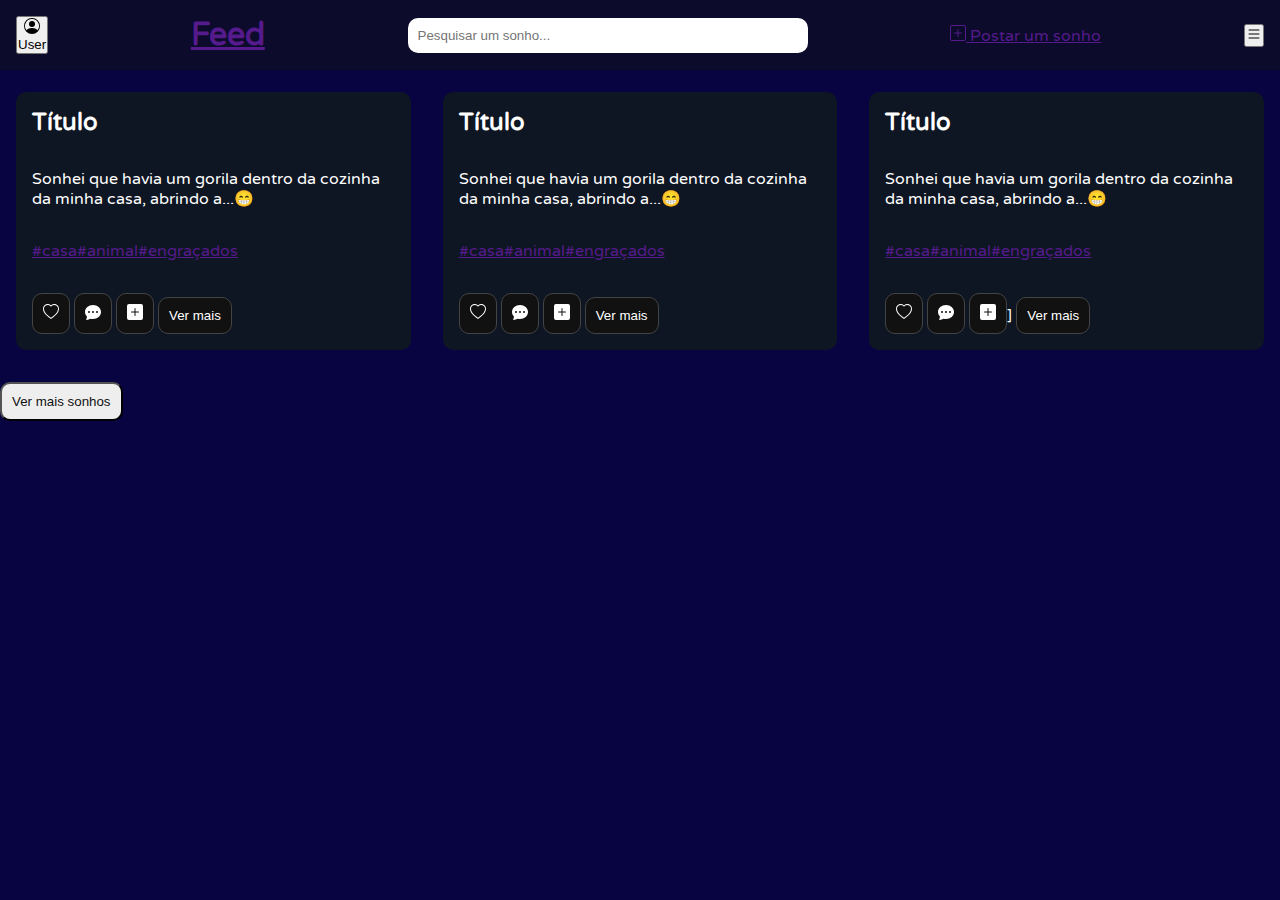
<file: html/feed.html>
<!DOCTYPE html>
<html lang="pt-BR">
  <head>
    <meta charset="UTF-8" />
    <meta name="viewport" content="width=device-width, initial-scale=1.0" />
    <link rel="stylesheet" href="../css/feed.css" />
    <link
      rel="stylesheet"
      href="https://cdn.jsdelivr.net/npm/bootstrap-icons@1.13.1/font/bootstrap-icons.min.css"
    />
    <link
      href="https://cdn.boxicons.com/fonts/basic/boxicons.min.css"
      rel="stylesheet"
    />
    <title>Sonholândia | Feed</title>
  </head>
  <body>
    <header>
      <nav>
        <button>
          <div class="user">
            <svg
              xmlns="http://www.w3.org/2000/svg"
              width="16"
              height="16"
              fill="currentColor"
              class="bi bi-person-circle"
              viewBox="0 0 16 16"
            >
              <path d="M11 6a3 3 0 1 1-6 0 3 3 0 0 1 6 0" />
              <path
                fill-rule="evenodd"
                d="M0 8a8 8 0 1 1 16 0A8 8 0 0 1 0 8m8-7a7 7 0 0 0-5.468 11.37C3.242 11.226 4.805 10 8 10s4.757 1.225 5.468 2.37A7 7 0 0 0 8 1"
              />
            </svg>
            <p>User</p>
          </div>
        </button>
      </nav>
      <nav>
        <a href="">
          <h1 id="">Feed</h1>
        </a>
      </nav>
      <nav>
        <input type="search" placeholder="Pesquisar um sonho..." />
      </nav>
      <nav>
        <a href=""
          ><svg
            xmlns="http://www.w3.org/2000/svg"
            width="16"
            height="16"
            fill="currentColor"
            class="bi bi-plus-square"
            viewBox="0 0 16 16"
          >
            <path
              d="M14 1a1 1 0 0 1 1 1v12a1 1 0 0 1-1 1H2a1 1 0 0 1-1-1V2a1 1 0 0 1 1-1zM2 0a2 2 0 0 0-2 2v12a2 2 0 0 0 2 2h12a2 2 0 0 0 2-2V2a2 2 0 0 0-2-2z"
            />
            <path
              d="M8 4a.5.5 0 0 1 .5.5v3h3a.5.5 0 0 1 0 1h-3v3a.5.5 0 0 1-1 0v-3h-3a.5.5 0 0 1 0-1h3v-3A.5.5 0 0 1 8 4"
            />
          </svg>
          Postar um sonho</a
        >
      </nav>
      <nav>
        <button>
          <svg
            xmlns="http://www.w3.org/2000/svg"
            width="16"
            height="16"
            fill="currentColor"
            class="bi bi-list"
            viewBox="0 0 16 16"
          >
            <path
              fill-rule="evenodd"
              d="M2.5 12a.5.5 0 0 1 .5-.5h10a.5.5 0 0 1 0 1H3a.5.5 0 0 1-.5-.5m0-4a.5.5 0 0 1 .5-.5h10a.5.5 0 0 1 0 1H3a.5.5 0 0 1-.5-.5m0-4a.5.5 0 0 1 .5-.5h10a.5.5 0 0 1 0 1H3a.5.5 0 0 1-.5-.5"
            />
          </svg>
        </button>
      </nav>
    </header>
    <br><br><br>

    <!-- Toda a área dedicada aos sonhos das pessoas -->
    <main>
      <div class="sonho">
        <h2>Título</h2>
        <p>
          Sonhei que havia um gorila dentro da cozinha da minha casa, abrindo
          a...😁
        </p>
        <div class="hashtags">
          <a href="">#casa</a><a href="">#animal</a><a href="">#engraçados</a>
        </div>
        <div class="buttonsDreams">
          <button>
            <svg
              xmlns="http://www.w3.org/2000/svg"
              width="16"
              height="16"
              fill="currentColor"
              class="bi bi-heart"
              viewBox="0 0 16 16"
            >
              <path
                d="m8 2.748-.717-.737C5.6.281 2.514.878 1.4 3.053c-.523 1.023-.641 2.5.314 4.385.92 1.815 2.834 3.989 6.286 6.357 3.452-2.368 5.365-4.542 6.286-6.357.955-1.886.838-3.362.314-4.385C13.486.878 10.4.28 8.717 2.01zM8 15C-7.333 4.868 3.279-3.04 7.824 1.143q.09.083.176.171a3 3 0 0 1 .176-.17C12.72-3.042 23.333 4.867 8 15"
              />
            </svg>
          </button>
          <button>
            <svg
              xmlns="http://www.w3.org/2000/svg"
              width="16"
              height="16"
              fill="currentColor"
              class="bi bi-chat-dots-fill"
              viewBox="0 0 16 16"
            >
              <path
                d="M16 8c0 3.866-3.582 7-8 7a9 9 0 0 1-2.347-.306c-.584.296-1.925.864-4.181 1.234-.2.032-.352-.176-.273-.362.354-.836.674-1.95.77-2.966C.744 11.37 0 9.76 0 8c0-3.866 3.582-7 8-7s8 3.134 8 7M5 8a1 1 0 1 0-2 0 1 1 0 0 0 2 0m4 0a1 1 0 1 0-2 0 1 1 0 0 0 2 0m3 1a1 1 0 1 0 0-2 1 1 0 0 0 0 2"
              />
            </svg>
          </button>
          <button>
            <svg
              xmlns="http://www.w3.org/2000/svg"
              width="16"
              height="16"
              fill="currentColor"
              class="bi bi-plus-square-fill"
              viewBox="0 0 16 16"
            >
              <path
                d="M2 0a2 2 0 0 0-2 2v12a2 2 0 0 0 2 2h12a2 2 0 0 0 2-2V2a2 2 0 0 0-2-2zm6.5 4.5v3h3a.5.5 0 0 1 0 1h-3v3a.5.5 0 0 1-1 0v-3h-3a.5.5 0 0 1 0-1h3v-3a.5.5 0 0 1 1 0"
              />
            </svg>
          </button>
          <button>Ver mais <i class="bxr bxs-arrow-big-right-line"></i></button>
        </div>
      </div>

      <div class="sonho">
        <h2>Título</h2>
        <p>
          Sonhei que havia um gorila dentro da cozinha da minha casa, abrindo
          a...😁
        </p>
        <div class="hashtags">
          <a href="">#casa</a><a href="">#animal</a><a href="">#engraçados</a>
        </div>
        <div class="buttonsDreams">
          <button>
            <svg
              xmlns="http://www.w3.org/2000/svg"
              width="16"
              height="16"
              fill="currentColor"
              class="bi bi-heart"
              viewBox="0 0 16 16"
            >
              <path
                d="m8 2.748-.717-.737C5.6.281 2.514.878 1.4 3.053c-.523 1.023-.641 2.5.314 4.385.92 1.815 2.834 3.989 6.286 6.357 3.452-2.368 5.365-4.542 6.286-6.357.955-1.886.838-3.362.314-4.385C13.486.878 10.4.28 8.717 2.01zM8 15C-7.333 4.868 3.279-3.04 7.824 1.143q.09.083.176.171a3 3 0 0 1 .176-.17C12.72-3.042 23.333 4.867 8 15"
              />
            </svg>
          </button>
          <button>
            <svg
              xmlns="http://www.w3.org/2000/svg"
              width="16"
              height="16"
              fill="currentColor"
              class="bi bi-chat-dots-fill"
              viewBox="0 0 16 16"
            >
              <path
                d="M16 8c0 3.866-3.582 7-8 7a9 9 0 0 1-2.347-.306c-.584.296-1.925.864-4.181 1.234-.2.032-.352-.176-.273-.362.354-.836.674-1.95.77-2.966C.744 11.37 0 9.76 0 8c0-3.866 3.582-7 8-7s8 3.134 8 7M5 8a1 1 0 1 0-2 0 1 1 0 0 0 2 0m4 0a1 1 0 1 0-2 0 1 1 0 0 0 2 0m3 1a1 1 0 1 0 0-2 1 1 0 0 0 0 2"
              />
            </svg>
          </button>
          <button>
            <svg
              xmlns="http://www.w3.org/2000/svg"
              width="16"
              height="16"
              fill="currentColor"
              class="bi bi-plus-square-fill"
              viewBox="0 0 16 16"
            >
              <path
                d="M2 0a2 2 0 0 0-2 2v12a2 2 0 0 0 2 2h12a2 2 0 0 0 2-2V2a2 2 0 0 0-2-2zm6.5 4.5v3h3a.5.5 0 0 1 0 1h-3v3a.5.5 0 0 1-1 0v-3h-3a.5.5 0 0 1 0-1h3v-3a.5.5 0 0 1 1 0"
              />
            </svg>
          </button>
          <button>Ver mais <i class="bxr bxs-arrow-big-right-line"></i></button>
        </div>
      </div>

      <div class="sonho">
        <h2>Título</h2>
        <p>
          Sonhei que havia um gorila dentro da cozinha da minha casa, abrindo
          a...😁
        </p>
        <div class="hashtags">
          <a href="">#casa</a><a href="">#animal</a><a href="">#engraçados</a>
        </div>
        <div class="buttonsDreams">
          <button>
            <svg
              xmlns="http://www.w3.org/2000/svg"
              width="16"
              height="16"
              fill="currentColor"
              class="bi bi-heart"
              viewBox="0 0 16 16"
            >
              <path
                d="m8 2.748-.717-.737C5.6.281 2.514.878 1.4 3.053c-.523 1.023-.641 2.5.314 4.385.92 1.815 2.834 3.989 6.286 6.357 3.452-2.368 5.365-4.542 6.286-6.357.955-1.886.838-3.362.314-4.385C13.486.878 10.4.28 8.717 2.01zM8 15C-7.333 4.868 3.279-3.04 7.824 1.143q.09.083.176.171a3 3 0 0 1 .176-.17C12.72-3.042 23.333 4.867 8 15"
              />
            </svg>
          </button>
          <button>
            <svg
              xmlns="http://www.w3.org/2000/svg"
              width="16"
              height="16"
              fill="currentColor"
              class="bi bi-chat-dots-fill"
              viewBox="0 0 16 16"
            >
              <path
                d="M16 8c0 3.866-3.582 7-8 7a9 9 0 0 1-2.347-.306c-.584.296-1.925.864-4.181 1.234-.2.032-.352-.176-.273-.362.354-.836.674-1.95.77-2.966C.744 11.37 0 9.76 0 8c0-3.866 3.582-7 8-7s8 3.134 8 7M5 8a1 1 0 1 0-2 0 1 1 0 0 0 2 0m4 0a1 1 0 1 0-2 0 1 1 0 0 0 2 0m3 1a1 1 0 1 0 0-2 1 1 0 0 0 0 2"
              />
            </svg>
          </button>
          <button>
            <svg
              xmlns="http://www.w3.org/2000/svg"
              width="16"
              height="16"
              fill="currentColor"
              class="bi bi-plus-square-fill"
              viewBox="0 0 16 16"
            >
              <path
                d="M2 0a2 2 0 0 0-2 2v12a2 2 0 0 0 2 2h12a2 2 0 0 0 2-2V2a2 2 0 0 0-2-2zm6.5 4.5v3h3a.5.5 0 0 1 0 1h-3v3a.5.5 0 0 1-1 0v-3h-3a.5.5 0 0 1 0-1h3v-3a.5.5 0 0 1 1 0"
              />
            </svg>
          </button>]
          <button>Ver mais <i class="bxr bxs-arrow-big-right-line"></i></button>
        </div>
      </div>
    </main>
    <button class="moreDream">Ver mais sonhos <i class="bxr bxs-arrow-big-right-line"></i></button>
  </body>
</html>
</file>
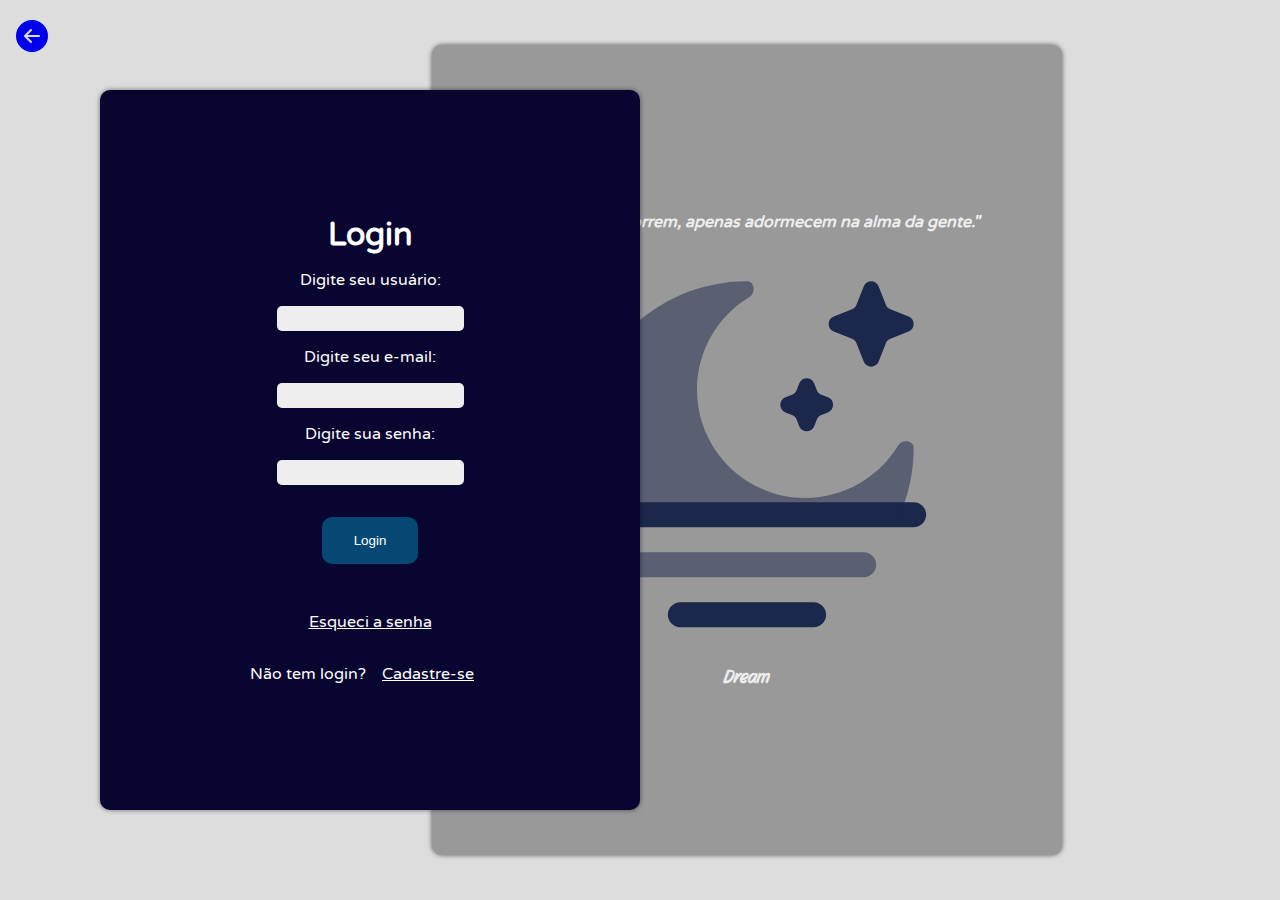
<file: html/login.html>
<!DOCTYPE html>
<html lang="pt-BR">
<head>
    <meta charset="UTF-8">
    <meta name="viewport" content="width=device-width, initial-scale=1.0">
    <link rel="stylesheet" href="../css/login.css">
    <title>Sonholândia | Login</title>
</head>
<body><br>
    <a href="../html/index.html"><svg xmlns="http://www.w3.org/2000/svg" width="32" height="32" fill="currentColor" class="bi bi-arrow-left-circle-fill" viewBox="0 0 16 16">
  <path d="M8 0a8 8 0 1 0 0 16A8 8 0 0 0 8 0m3.5 7.5a.5.5 0 0 1 0 1H5.707l2.147 2.146a.5.5 0 0 1-.708.708l-3-3a.5.5 0 0 1 0-.708l3-3a.5.5 0 1 1 .708.708L5.707 7.5z"/>
</svg></a>

<!-- ADICIONAR A OPÇÃO DE FAZER LOGIN COM O GOOGLE E OUTRAS PLATAFORMAS -->

<main>
    <div class="loginPG">
        <div class="login">
            <h1>Login</h1>
            <label for="">Digite seu usuário: </label>
                <input type="text">
            <label for="">Digite seu e-mail: </label>
                <input type="text">
            <label for="">Digite sua senha: </label>
                <input type="text">
                <a href="../html/feed.html"><button type="submit">Login</button></a>
                <a href="">Esqueci a senha</a>
                <span>Não tem login?<a href="../html/register.html">Cadastre-se</a></span>
            </div>
            <div class="motivation">
                <p><em>"Sonhos não morrem, apenas adormecem na alma da gente."</em></p>
                <img src="../assets/moon-fog-svgrepo-com.svg" alt="">
                <h3>Dream</h3>
            </div>
        </div>
    </main>
    
</body>
</html>
</file>
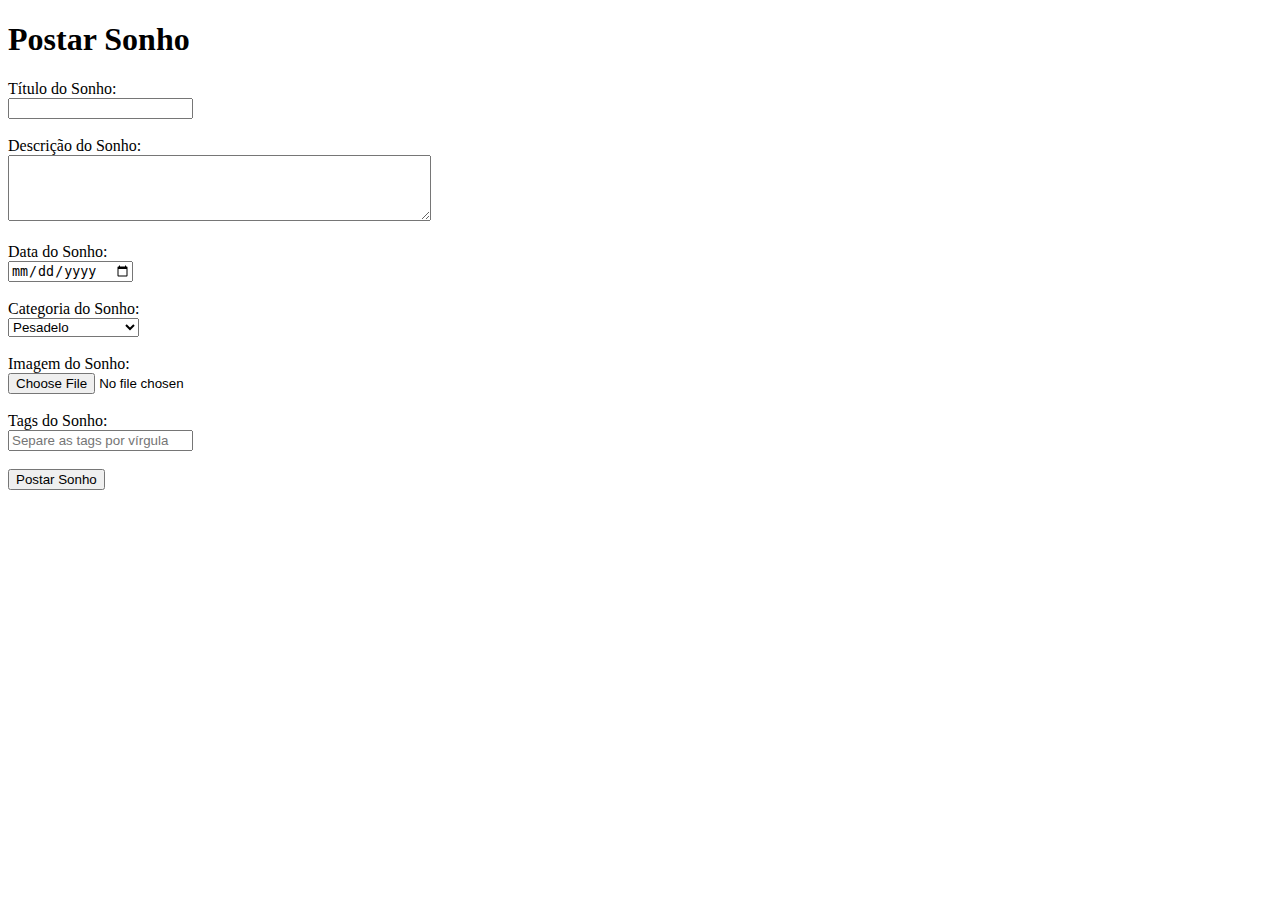
<file: html/postarSonho.html>
<!DOCTYPE html>
<html lang="pt-BR">
<head>
    <meta charset="UTF-8">
    <meta name="viewport" content="width=device-width, initial-scale=1.0">
    <title>Postar Sonho</title>
</head>
<body>

    <!-- Divida a tela de Postagem de Sonho em quatro telas, onde serão quatro etapas, sendo a ultima de revisao do processo inteiro, e as outras três de preenchimento dos dados, para deixar tudo mais dinâmico e melhor -->

    <h1>Postar Sonho</h1>
    <form action="/postarSonho" method="POST">
        <label for="titulo">Título do Sonho:</label><br>
        <input type="text" id="titulo" name="titulo" required><br><br>

        <label for="descricao">Descrição do Sonho:</label><br>
        <textarea id="descricao" name="descricao" rows="4" cols="50" required></textarea><br><br>

        <label for="data">Data do Sonho:</label><br>
        <input type="date" id="data" name="data" required><br><br>

        <label for="categoria">Categoria do Sonho:</label><br>
        <select id="categoria" name="categoria" required>
            <option value="pesadelo">Pesadelo</option>
            <option value="sonho_lucido">Sonho Lúcido</option>
            <option value="sonho_recorrente">Sonho Recorrente</option>
            <option value="outro">Outro</option>
        </select><br><br>

        <label for="imagem">Imagem do Sonho:</label><br>
        <input type="file" id="imagem" name="imagem" accept="image/*"><br><br>

        <label for="tags">Tags do Sonho:</label><br>
        <input type="text" id="tags" name="tags" placeholder="Separe as tags por vírgula"><br><br>

        <input type="submit" value="Postar Sonho">
    </form>
</body>
</html>
</file>
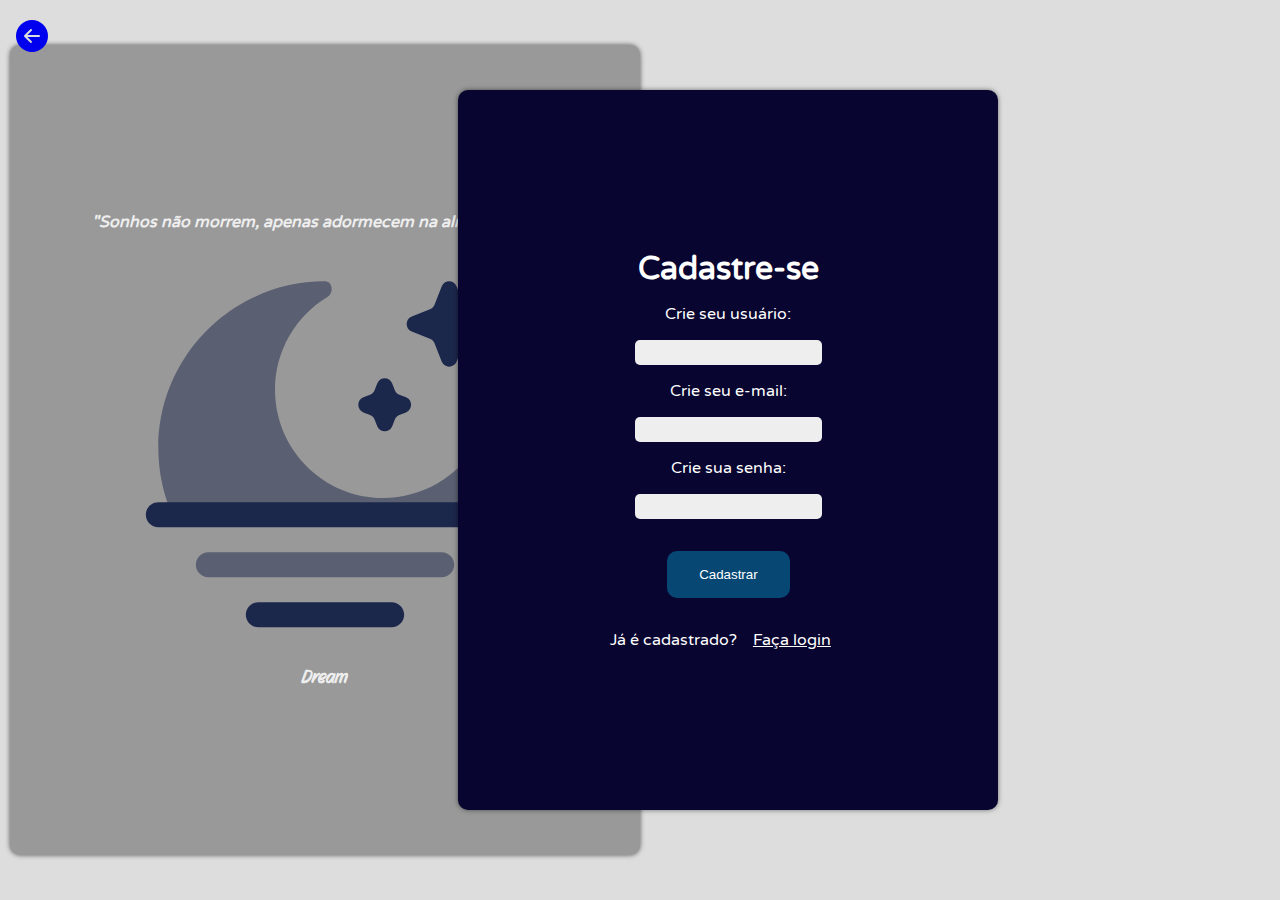
<file: html/register.html>
<!DOCTYPE html>
<html lang="pt-BR">
<head>
    <meta charset="UTF-8">
    <meta name="viewport" content="width=device-width, initial-scale=1.0">
    <link rel="stylesheet" href="../css/register.css">
    <title>Sonholândia | Cadastro</title>
</head>
<body>
    <br>
    <a href="../html/index.html"><svg xmlns="http://www.w3.org/2000/svg" width="32" height="32" fill="currentColor" class="bi bi-arrow-left-circle-fill" viewBox="0 0 16 16">
  <path d="M8 0a8 8 0 1 0 0 16A8 8 0 0 0 8 0m3.5 7.5a.5.5 0 0 1 0 1H5.707l2.147 2.146a.5.5 0 0 1-.708.708l-3-3a.5.5 0 0 1 0-.708l3-3a.5.5 0 1 1 .708.708L5.707 7.5z"/>
</svg></a>

<!-- ADICIONAR A OPÇÃO DE FAZER LOGIN COM O GOOGLE E OUTRAS PLATAFORMAS -->

<main>
    <div class="cadastroPG">
        <div class="cadastro">
            <h1>Cadastre-se</h1>
            <label for="">Crie seu usuário: </label>
                <input type="text">
            <label for="">Crie seu e-mail: </label>
                <input type="text">
            <label for="">Crie sua senha: </label>
                <input type="text">
                <a href="../html/login.html"><button type="submit">Cadastrar</button></a>
                <span>Já é cadastrado?<a href="../html/login.html">Faça login</a></span>
            </div>
            <div class="motivation">
                <p><em>"Sonhos não morrem, apenas adormecem na alma da gente."</em></p>
                <img src="../assets/moon-fog-svgrepo-com.svg" alt="">
                <h3>Dream</h3>
            </div>
        </div>
    </main>
</body>
</html>
</file>
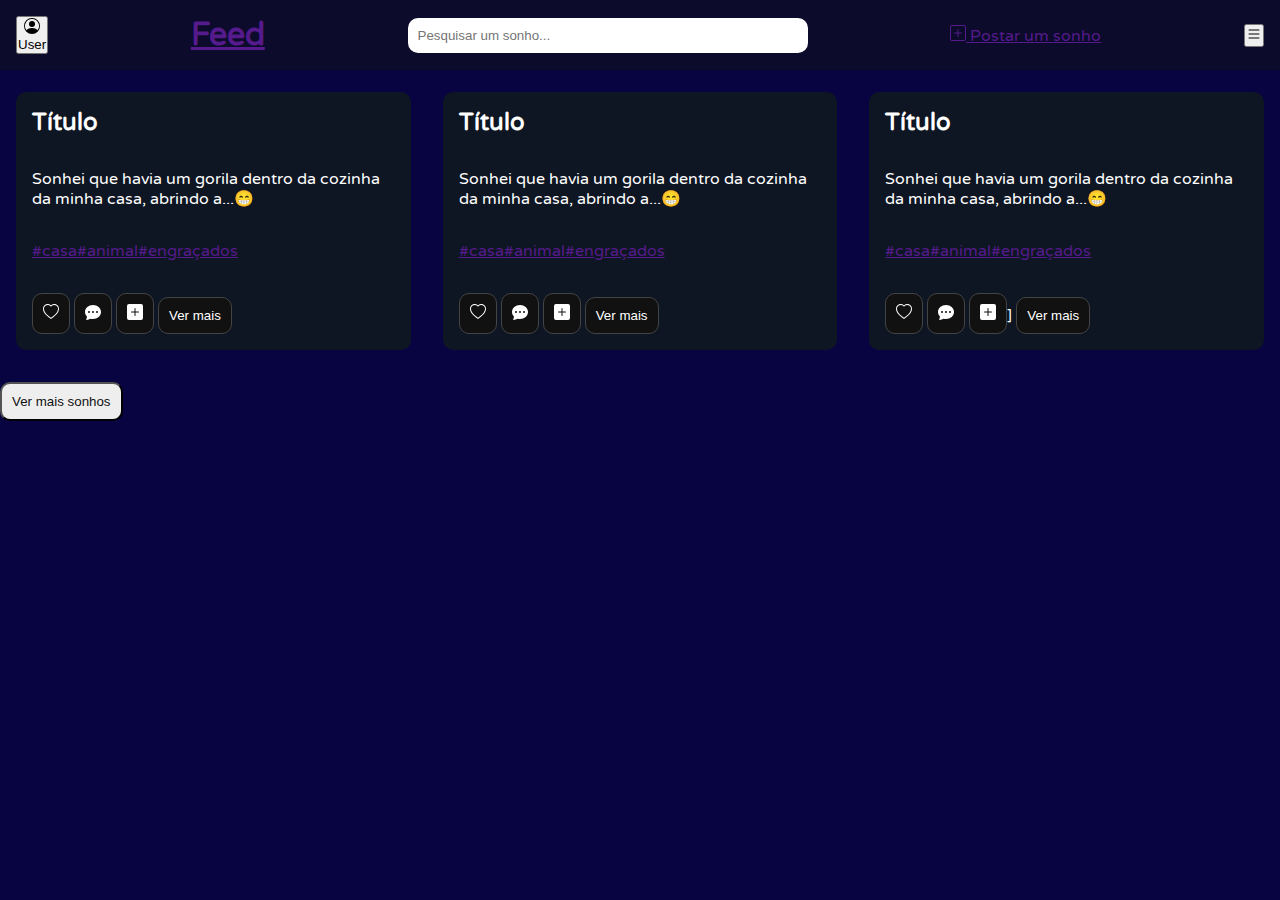
<file: HypnoHub/html/feed.html>
<!DOCTYPE html>
<html lang="pt-BR">
  <head>
    <meta charset="UTF-8" />
    <meta name="viewport" content="width=device-width, initial-scale=1.0" />
    <link rel="stylesheet" href="../css/feed.css" />
    <link
      rel="stylesheet"
      href="https://cdn.jsdelivr.net/npm/bootstrap-icons@1.13.1/font/bootstrap-icons.min.css"
    />
    <link
      href="https://cdn.boxicons.com/fonts/basic/boxicons.min.css"
      rel="stylesheet"
    />
    <title>Sonholândia | Feed</title>
  </head>
  <body>
    <header>
      <nav>
        <button>
          <div class="user">
            <svg
              xmlns="http://www.w3.org/2000/svg"
              width="16"
              height="16"
              fill="currentColor"
              class="bi bi-person-circle"
              viewBox="0 0 16 16"
            >
              <path d="M11 6a3 3 0 1 1-6 0 3 3 0 0 1 6 0" />
              <path
                fill-rule="evenodd"
                d="M0 8a8 8 0 1 1 16 0A8 8 0 0 1 0 8m8-7a7 7 0 0 0-5.468 11.37C3.242 11.226 4.805 10 8 10s4.757 1.225 5.468 2.37A7 7 0 0 0 8 1"
              />
            </svg>
            <p>User</p>
          </div>
        </button>
      </nav>
      <nav>
        <a href="">
          <h1 id="">Feed</h1>
        </a>
      </nav>
      <nav>
        <input type="search" placeholder="Pesquisar um sonho..." />
      </nav>
      <nav>
        <a href=""
          ><svg
            xmlns="http://www.w3.org/2000/svg"
            width="16"
            height="16"
            fill="currentColor"
            class="bi bi-plus-square"
            viewBox="0 0 16 16"
          >
            <path
              d="M14 1a1 1 0 0 1 1 1v12a1 1 0 0 1-1 1H2a1 1 0 0 1-1-1V2a1 1 0 0 1 1-1zM2 0a2 2 0 0 0-2 2v12a2 2 0 0 0 2 2h12a2 2 0 0 0 2-2V2a2 2 0 0 0-2-2z"
            />
            <path
              d="M8 4a.5.5 0 0 1 .5.5v3h3a.5.5 0 0 1 0 1h-3v3a.5.5 0 0 1-1 0v-3h-3a.5.5 0 0 1 0-1h3v-3A.5.5 0 0 1 8 4"
            />
          </svg>
          Postar um sonho</a
        >
      </nav>
      <nav>
        <button>
          <svg
            xmlns="http://www.w3.org/2000/svg"
            width="16"
            height="16"
            fill="currentColor"
            class="bi bi-list"
            viewBox="0 0 16 16"
          >
            <path
              fill-rule="evenodd"
              d="M2.5 12a.5.5 0 0 1 .5-.5h10a.5.5 0 0 1 0 1H3a.5.5 0 0 1-.5-.5m0-4a.5.5 0 0 1 .5-.5h10a.5.5 0 0 1 0 1H3a.5.5 0 0 1-.5-.5m0-4a.5.5 0 0 1 .5-.5h10a.5.5 0 0 1 0 1H3a.5.5 0 0 1-.5-.5"
            />
          </svg>
        </button>
      </nav>
    </header>
    <br><br><br>

    <!-- Toda a área dedicada aos sonhos das pessoas -->
    <main>
      <div class="sonho">
        <h2>Título</h2>
        <p>
          Sonhei que havia um gorila dentro da cozinha da minha casa, abrindo
          a...😁
        </p>
        <div class="hashtags">
          <a href="">#casa</a><a href="">#animal</a><a href="">#engraçados</a>
        </div>
        <div class="buttonsDreams">
          <button>
            <svg
              xmlns="http://www.w3.org/2000/svg"
              width="16"
              height="16"
              fill="currentColor"
              class="bi bi-heart"
              viewBox="0 0 16 16"
            >
              <path
                d="m8 2.748-.717-.737C5.6.281 2.514.878 1.4 3.053c-.523 1.023-.641 2.5.314 4.385.92 1.815 2.834 3.989 6.286 6.357 3.452-2.368 5.365-4.542 6.286-6.357.955-1.886.838-3.362.314-4.385C13.486.878 10.4.28 8.717 2.01zM8 15C-7.333 4.868 3.279-3.04 7.824 1.143q.09.083.176.171a3 3 0 0 1 .176-.17C12.72-3.042 23.333 4.867 8 15"
              />
            </svg>
          </button>
          <button>
            <svg
              xmlns="http://www.w3.org/2000/svg"
              width="16"
              height="16"
              fill="currentColor"
              class="bi bi-chat-dots-fill"
              viewBox="0 0 16 16"
            >
              <path
                d="M16 8c0 3.866-3.582 7-8 7a9 9 0 0 1-2.347-.306c-.584.296-1.925.864-4.181 1.234-.2.032-.352-.176-.273-.362.354-.836.674-1.95.77-2.966C.744 11.37 0 9.76 0 8c0-3.866 3.582-7 8-7s8 3.134 8 7M5 8a1 1 0 1 0-2 0 1 1 0 0 0 2 0m4 0a1 1 0 1 0-2 0 1 1 0 0 0 2 0m3 1a1 1 0 1 0 0-2 1 1 0 0 0 0 2"
              />
            </svg>
          </button>
          <button>
            <svg
              xmlns="http://www.w3.org/2000/svg"
              width="16"
              height="16"
              fill="currentColor"
              class="bi bi-plus-square-fill"
              viewBox="0 0 16 16"
            >
              <path
                d="M2 0a2 2 0 0 0-2 2v12a2 2 0 0 0 2 2h12a2 2 0 0 0 2-2V2a2 2 0 0 0-2-2zm6.5 4.5v3h3a.5.5 0 0 1 0 1h-3v3a.5.5 0 0 1-1 0v-3h-3a.5.5 0 0 1 0-1h3v-3a.5.5 0 0 1 1 0"
              />
            </svg>
          </button>
          <button>Ver mais <i class="bxr bxs-arrow-big-right-line"></i></button>
        </div>
      </div>

      <div class="sonho">
        <h2>Título</h2>
        <p>
          Sonhei que havia um gorila dentro da cozinha da minha casa, abrindo
          a...😁
        </p>
        <div class="hashtags">
          <a href="">#casa</a><a href="">#animal</a><a href="">#engraçados</a>
        </div>
        <div class="buttonsDreams">
          <button>
            <svg
              xmlns="http://www.w3.org/2000/svg"
              width="16"
              height="16"
              fill="currentColor"
              class="bi bi-heart"
              viewBox="0 0 16 16"
            >
              <path
                d="m8 2.748-.717-.737C5.6.281 2.514.878 1.4 3.053c-.523 1.023-.641 2.5.314 4.385.92 1.815 2.834 3.989 6.286 6.357 3.452-2.368 5.365-4.542 6.286-6.357.955-1.886.838-3.362.314-4.385C13.486.878 10.4.28 8.717 2.01zM8 15C-7.333 4.868 3.279-3.04 7.824 1.143q.09.083.176.171a3 3 0 0 1 .176-.17C12.72-3.042 23.333 4.867 8 15"
              />
            </svg>
          </button>
          <button>
            <svg
              xmlns="http://www.w3.org/2000/svg"
              width="16"
              height="16"
              fill="currentColor"
              class="bi bi-chat-dots-fill"
              viewBox="0 0 16 16"
            >
              <path
                d="M16 8c0 3.866-3.582 7-8 7a9 9 0 0 1-2.347-.306c-.584.296-1.925.864-4.181 1.234-.2.032-.352-.176-.273-.362.354-.836.674-1.95.77-2.966C.744 11.37 0 9.76 0 8c0-3.866 3.582-7 8-7s8 3.134 8 7M5 8a1 1 0 1 0-2 0 1 1 0 0 0 2 0m4 0a1 1 0 1 0-2 0 1 1 0 0 0 2 0m3 1a1 1 0 1 0 0-2 1 1 0 0 0 0 2"
              />
            </svg>
          </button>
          <button>
            <svg
              xmlns="http://www.w3.org/2000/svg"
              width="16"
              height="16"
              fill="currentColor"
              class="bi bi-plus-square-fill"
              viewBox="0 0 16 16"
            >
              <path
                d="M2 0a2 2 0 0 0-2 2v12a2 2 0 0 0 2 2h12a2 2 0 0 0 2-2V2a2 2 0 0 0-2-2zm6.5 4.5v3h3a.5.5 0 0 1 0 1h-3v3a.5.5 0 0 1-1 0v-3h-3a.5.5 0 0 1 0-1h3v-3a.5.5 0 0 1 1 0"
              />
            </svg>
          </button>
          <button>Ver mais <i class="bxr bxs-arrow-big-right-line"></i></button>
        </div>
      </div>

      <div class="sonho">
        <h2>Título</h2>
        <p>
          Sonhei que havia um gorila dentro da cozinha da minha casa, abrindo
          a...😁
        </p>
        <div class="hashtags">
          <a href="">#casa</a><a href="">#animal</a><a href="">#engraçados</a>
        </div>
        <div class="buttonsDreams">
          <button>
            <svg
              xmlns="http://www.w3.org/2000/svg"
              width="16"
              height="16"
              fill="currentColor"
              class="bi bi-heart"
              viewBox="0 0 16 16"
            >
              <path
                d="m8 2.748-.717-.737C5.6.281 2.514.878 1.4 3.053c-.523 1.023-.641 2.5.314 4.385.92 1.815 2.834 3.989 6.286 6.357 3.452-2.368 5.365-4.542 6.286-6.357.955-1.886.838-3.362.314-4.385C13.486.878 10.4.28 8.717 2.01zM8 15C-7.333 4.868 3.279-3.04 7.824 1.143q.09.083.176.171a3 3 0 0 1 .176-.17C12.72-3.042 23.333 4.867 8 15"
              />
            </svg>
          </button>
          <button>
            <svg
              xmlns="http://www.w3.org/2000/svg"
              width="16"
              height="16"
              fill="currentColor"
              class="bi bi-chat-dots-fill"
              viewBox="0 0 16 16"
            >
              <path
                d="M16 8c0 3.866-3.582 7-8 7a9 9 0 0 1-2.347-.306c-.584.296-1.925.864-4.181 1.234-.2.032-.352-.176-.273-.362.354-.836.674-1.95.77-2.966C.744 11.37 0 9.76 0 8c0-3.866 3.582-7 8-7s8 3.134 8 7M5 8a1 1 0 1 0-2 0 1 1 0 0 0 2 0m4 0a1 1 0 1 0-2 0 1 1 0 0 0 2 0m3 1a1 1 0 1 0 0-2 1 1 0 0 0 0 2"
              />
            </svg>
          </button>
          <button>
            <svg
              xmlns="http://www.w3.org/2000/svg"
              width="16"
              height="16"
              fill="currentColor"
              class="bi bi-plus-square-fill"
              viewBox="0 0 16 16"
            >
              <path
                d="M2 0a2 2 0 0 0-2 2v12a2 2 0 0 0 2 2h12a2 2 0 0 0 2-2V2a2 2 0 0 0-2-2zm6.5 4.5v3h3a.5.5 0 0 1 0 1h-3v3a.5.5 0 0 1-1 0v-3h-3a.5.5 0 0 1 0-1h3v-3a.5.5 0 0 1 1 0"
              />
            </svg>
          </button>]
          <button>Ver mais <i class="bxr bxs-arrow-big-right-line"></i></button>
        </div>
      </div>
    </main>
    <button class="moreDream">Ver mais sonhos <i class="bxr bxs-arrow-big-right-line"></i></button>
  </body>
</html>
</file>
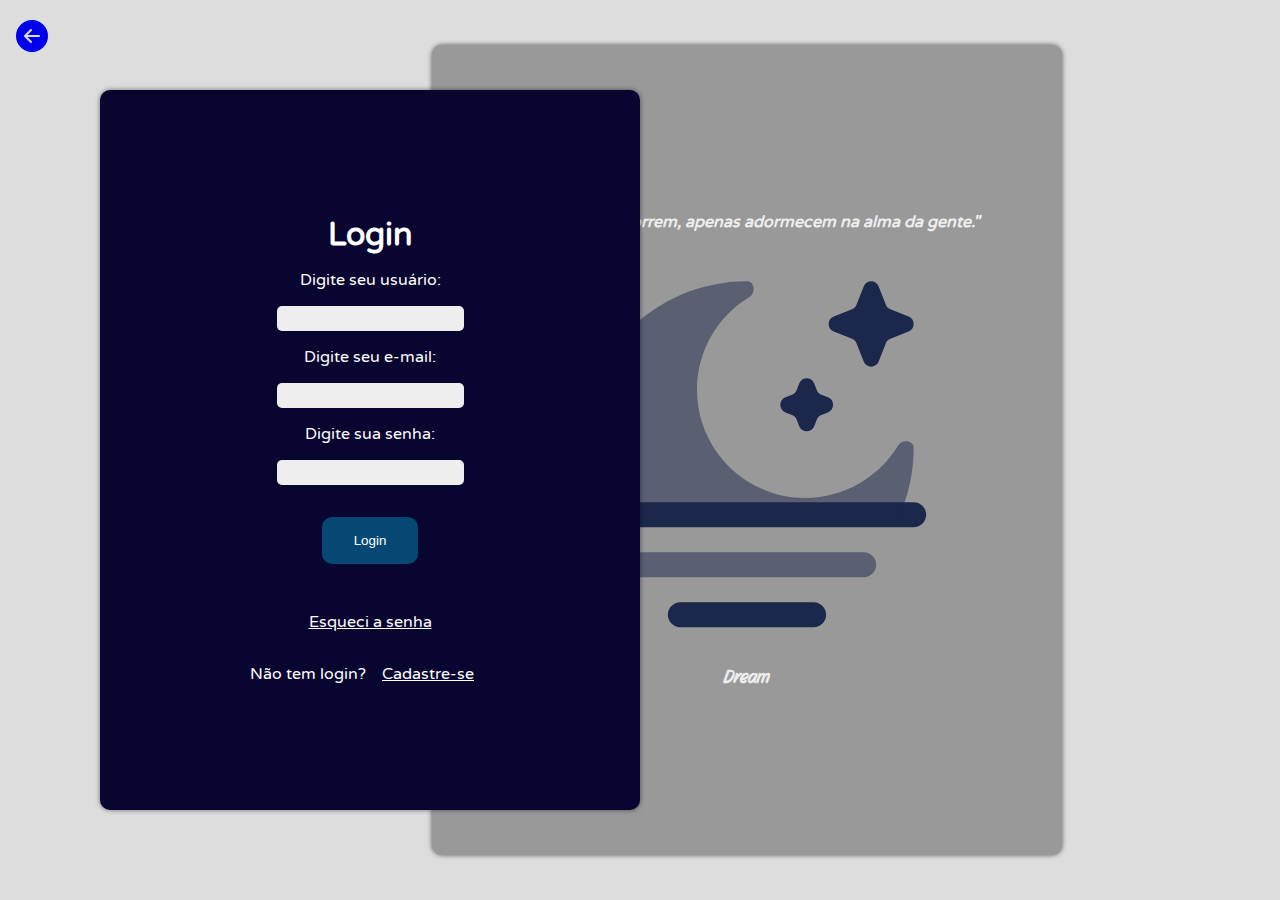
<file: HypnoHub/html/login.html>
<!DOCTYPE html>
<html lang="pt-BR">
<head>
    <meta charset="UTF-8">
    <meta name="viewport" content="width=device-width, initial-scale=1.0">
    <link rel="stylesheet" href="../css/login.css">
    <title>Sonholândia | Login</title>
</head>
<body><br>
    <a href="../html/index.html"><svg xmlns="http://www.w3.org/2000/svg" width="32" height="32" fill="currentColor" class="bi bi-arrow-left-circle-fill" viewBox="0 0 16 16">
  <path d="M8 0a8 8 0 1 0 0 16A8 8 0 0 0 8 0m3.5 7.5a.5.5 0 0 1 0 1H5.707l2.147 2.146a.5.5 0 0 1-.708.708l-3-3a.5.5 0 0 1 0-.708l3-3a.5.5 0 1 1 .708.708L5.707 7.5z"/>
</svg></a>

<!-- ADICIONAR A OPÇÃO DE FAZER LOGIN COM O GOOGLE E OUTRAS PLATAFORMAS -->

<main>
    <div class="loginPG">
        <div class="login">
            <h1>Login</h1>
            <label for="">Digite seu usuário: </label>
                <input type="text">
            <label for="">Digite seu e-mail: </label>
                <input type="text">
            <label for="">Digite sua senha: </label>
                <input type="text">
                <a href="../html/feed.html"><button type="submit">Login</button></a>
                <a href="">Esqueci a senha</a>
                <span>Não tem login?<a href="../html/register.html">Cadastre-se</a></span>
            </div>
            <div class="motivation">
                <p><em>"Sonhos não morrem, apenas adormecem na alma da gente."</em></p>
                <img src="../assets/moon-fog-svgrepo-com.svg" alt="">
                <h3>Dream</h3>
            </div>
        </div>
    </main>
    
</body>
</html>
</file>
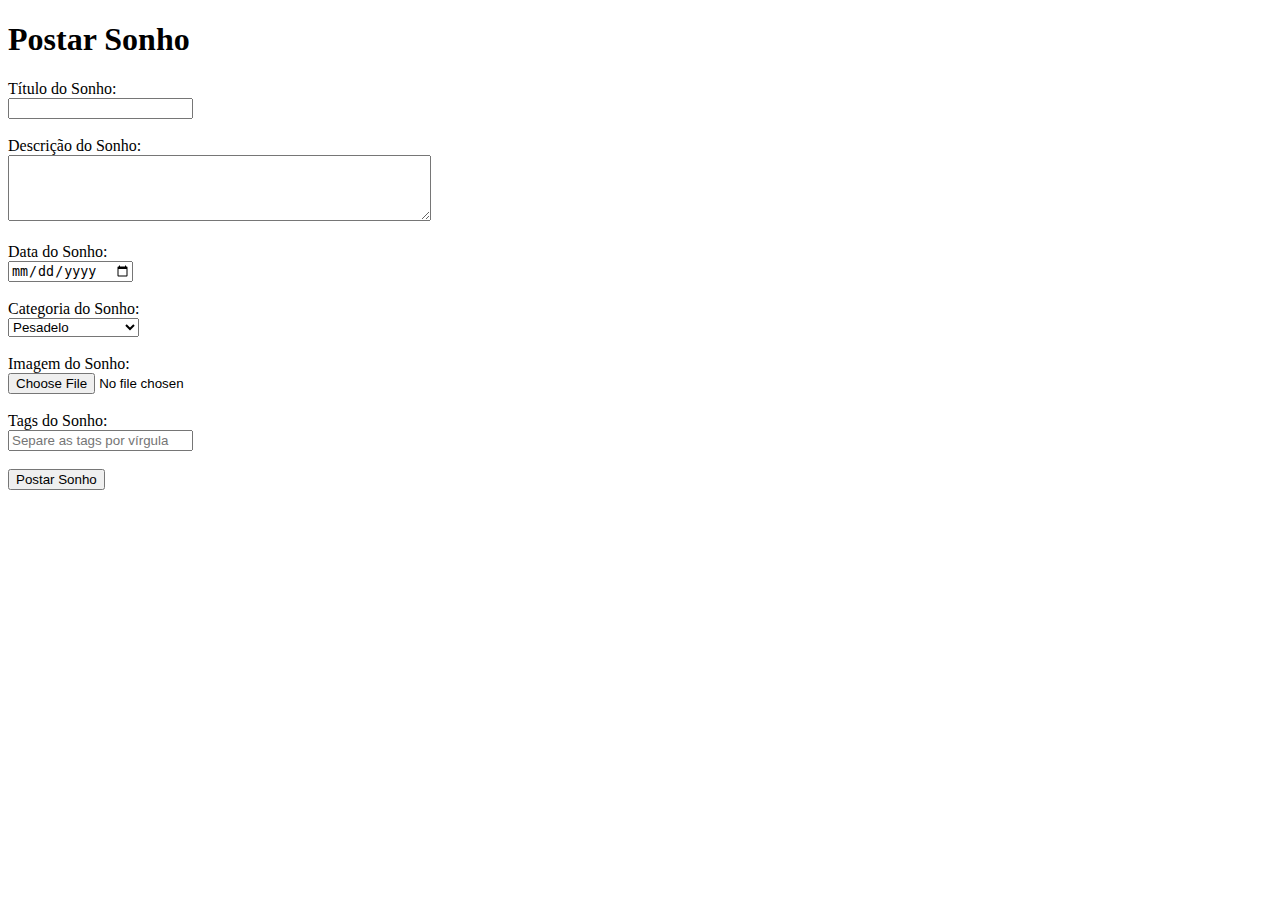
<file: HypnoHub/html/postarSonho.html>
<!DOCTYPE html>
<html lang="pt-BR">
<head>
    <meta charset="UTF-8">
    <meta name="viewport" content="width=device-width, initial-scale=1.0">
    <title>Postar Sonho</title>
</head>
<body>

    <!-- Divida a tela de Postagem de Sonho em quatro telas, onde serão quatro etapas, sendo a ultima de revisao do processo inteiro, e as outras três de preenchimento dos dados, para deixar tudo mais dinâmico e melhor -->

    <h1>Postar Sonho</h1>
    <form action="/postarSonho" method="POST">
        <label for="titulo">Título do Sonho:</label><br>
        <input type="text" id="titulo" name="titulo" required><br><br>

        <label for="descricao">Descrição do Sonho:</label><br>
        <textarea id="descricao" name="descricao" rows="4" cols="50" required></textarea><br><br>

        <label for="data">Data do Sonho:</label><br>
        <input type="date" id="data" name="data" required><br><br>

        <label for="categoria">Categoria do Sonho:</label><br>
        <select id="categoria" name="categoria" required>
            <option value="pesadelo">Pesadelo</option>
            <option value="sonho_lucido">Sonho Lúcido</option>
            <option value="sonho_recorrente">Sonho Recorrente</option>
            <option value="outro">Outro</option>
        </select><br><br>

        <label for="imagem">Imagem do Sonho:</label><br>
        <input type="file" id="imagem" name="imagem" accept="image/*"><br><br>

        <label for="tags">Tags do Sonho:</label><br>
        <input type="text" id="tags" name="tags" placeholder="Separe as tags por vírgula"><br><br>

        <input type="submit" value="Postar Sonho">
    </form>
</body>
</html>
</file>
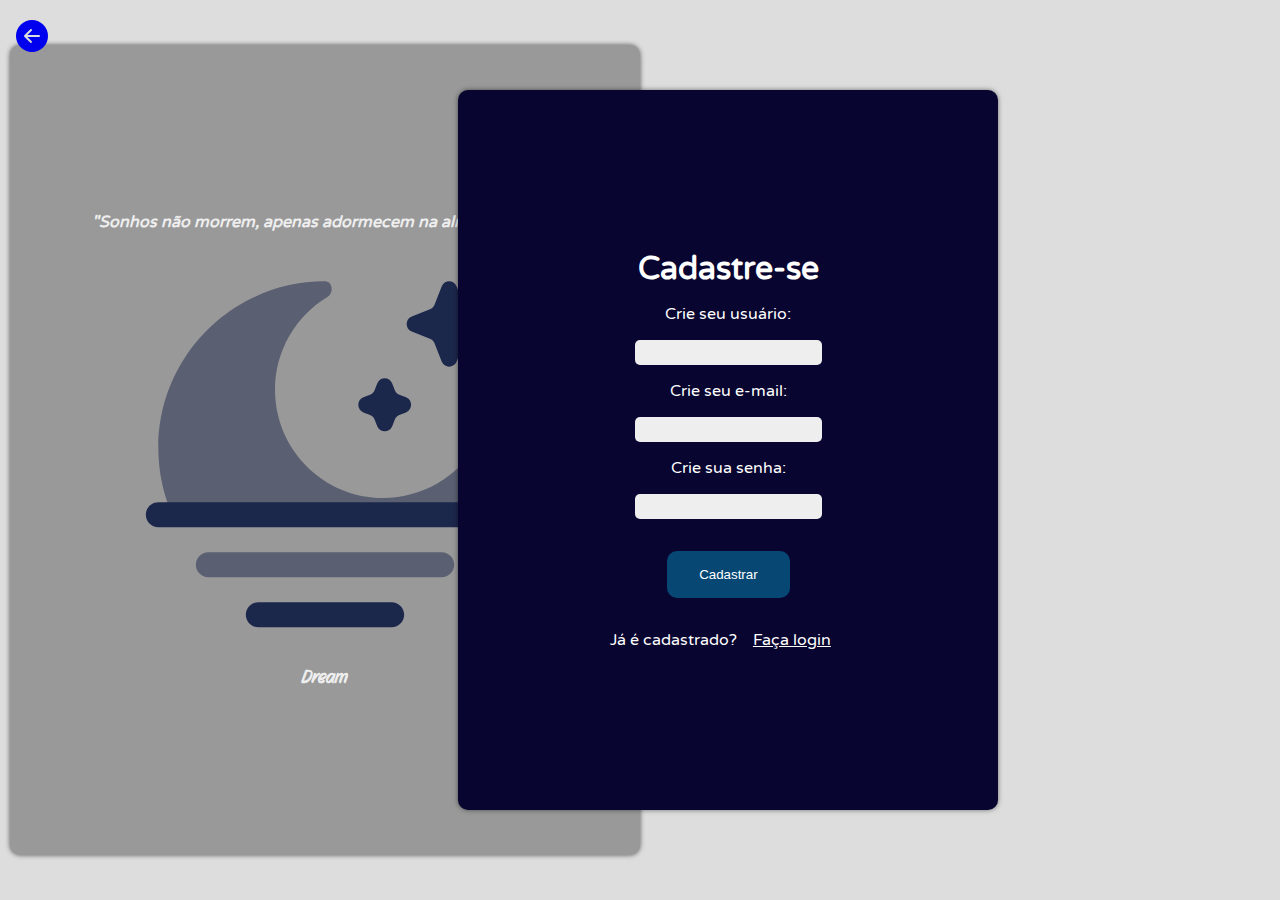
<file: HypnoHub/html/register.html>
<!DOCTYPE html>
<html lang="pt-BR">
<head>
    <meta charset="UTF-8">
    <meta name="viewport" content="width=device-width, initial-scale=1.0">
    <link rel="stylesheet" href="../css/register.css">
    <title>Sonholândia | Cadastro</title>
</head>
<body>
    <br>
    <a href="../html/index.html"><svg xmlns="http://www.w3.org/2000/svg" width="32" height="32" fill="currentColor" class="bi bi-arrow-left-circle-fill" viewBox="0 0 16 16">
  <path d="M8 0a8 8 0 1 0 0 16A8 8 0 0 0 8 0m3.5 7.5a.5.5 0 0 1 0 1H5.707l2.147 2.146a.5.5 0 0 1-.708.708l-3-3a.5.5 0 0 1 0-.708l3-3a.5.5 0 1 1 .708.708L5.707 7.5z"/>
</svg></a>

<!-- ADICIONAR A OPÇÃO DE FAZER LOGIN COM O GOOGLE E OUTRAS PLATAFORMAS -->

<main>
    <div class="cadastroPG">
        <div class="cadastro">
            <h1>Cadastre-se</h1>
            <label for="">Crie seu usuário: </label>
                <input type="text">
            <label for="">Crie seu e-mail: </label>
                <input type="text">
            <label for="">Crie sua senha: </label>
                <input type="text">
                <a href="../html/login.html"><button type="submit">Cadastrar</button></a>
                <span>Já é cadastrado?<a href="../html/login.html">Faça login</a></span>
            </div>
            <div class="motivation">
                <p><em>"Sonhos não morrem, apenas adormecem na alma da gente."</em></p>
                <img src="../assets/moon-fog-svgrepo-com.svg" alt="">
                <h3>Dream</h3>
            </div>
        </div>
    </main>
</body>
</html>
</file>
<file: css/feed.css>
@import url('https://fonts.googleapis.com/css2?family=Roboto:ital,wght@0,100..900;1,100..900&family=Story+Script&family=Varela+Round&display=swap');

*{
    box-sizing: border-box;
    padding: 0;
    margin: 0;
}

body{
    background: #080441;
    font-family: 'Varela Round', sans-serif;
    color: white;
}

header{
    display: flex;
    justify-content: space-between;
    align-items: center;
    padding: 1rem;
    background: #0c0b2c;
    position: fixed;
    left: 0;
    right: 0;
    top: 0;
    margin-bottom: 1rem;
}

header input{
    padding: 10px;
    border-radius: 10px;
    border: none;
    width: 25rem;
}

main{
    display: flex;
    justify-content: space-between;
    align-items: center;
}

.sonho{
    display: flex;
    flex-direction: column;
    gap: 2rem;
    padding: 1rem;
    margin: 2rem 1rem;
    background: #0f1623;
    border-radius: 10px;
}

.sonho button{
    background: #111;
    color: #fff;
    padding: 10px;
    border: none;
    border: 1px solid #444;
    border-radius: 10px;
}

.moreDream{
    border-radius: 10px;
    background: #eee;
    color: #111;
    padding: 10px;
}
</file>
<file: css/login.css>
@import url('https://fonts.googleapis.com/css2?family=Roboto:ital,wght@0,100..900;1,100..900&family=Story+Script&family=Varela+Round&display=swap');

*{
    box-sizing: border-box;
    padding: 0;
    margin: 0;
    scroll-behavior: smooth;
}

body{
    background: #ddd;
    height: 100dvh;
    font-family: 'Varela Round', sans-serif;
}

a{
    margin: 1rem;
}

a:hover{
    color: #fe1afa;
}

.loginPG{
    display: flex;
    justify-content: center;
    align-items: center;
    margin: 0 2rem; 
}

.login{
    display: flex;
    flex-direction: column;
    align-items: center;
    justify-content: center;
    background: #080530;
    color: #fff;
    padding: 1rem;
    border-radius: 10px;
    height: 80dvh;
    width: 60dvh;
    gap: 1rem;
    position: absolute;
    bottom: 10dvh;
    right: 50%;
    box-shadow: 0 0 5px rgba(0, 0, 0, 0.5);
}

.loginPG a{
    color: white;
    text-align: center;
}

.loginPG a:hover{
    color: #fe1afa;
}

.login input{
    border-radius: 5px;
    background: #eee;
    border: none;
    padding: 5px;
}

.login button{
    background: #064873;
    color: #fff;
    border-radius: 10px;
    border: none;
    padding: 1rem 2rem;
    cursor: pointer;
}

.login button:hover{
    box-shadow: 0 0 5px rgb(0, 102, 255);
    transform: scale(1.10);
    transition: 0.3s;
}

img{
    height: 400px;
    width: 400px;
}

.motivation{
    display: flex;
    flex-direction: column;
    justify-content: center;
    align-items: center;
    text-align: center;
    background: #999;
    color: #eee;
    padding: 1rem;
    border-radius: 10px;
    height: 90dvh;
    width: 70dvh;
    gap: 1rem;
    z-index: -2;
    position: absolute;
    right: 17%;
    bottom: 5dvh;
    font-weight: 600;
    box-shadow: 0 0 5px rgba(0, 0, 0, 0.6);

}

h3{
    font-family: 'Story Script', sans-serif;
}
</file>
<file: css/register.css>
@import url('https://fonts.googleapis.com/css2?family=Roboto:ital,wght@0,100..900;1,100..900&family=Story+Script&family=Varela+Round&display=swap');

*{
    box-sizing: border-box;
    padding: 0;
    margin: 0;
    scroll-behavior: smooth;
}

body{
    background: #ddd;
    height: 100dvh;
    font-family: 'Varela Round', sans-serif;
}

a{
    margin: 1rem;
}

a:hover{
    color: #fe1afa;
}

.cadastroPG{
    display: flex;
    justify-content: center;
    align-items: center;
    margin: 0 2rem; 
}

.cadastro{
    display: flex;
    flex-direction: column;
    align-items: center;
    justify-content: center;
    background: #080530;
    color: #fff;
    padding: 1rem;
    border-radius: 10px;
    height: 80dvh;
    width: 60dvh;
    gap: 1rem;
    position: absolute;
    bottom: 10dvh;
    right: 22%;
    box-shadow: 0 0 5px rgba(0, 0, 0, 0.5);
}

.cadastroPG a{
    color: white;
    text-align: center;
}

.cadastroPG a:hover{
    color: #fe1afa;
}

.cadastro input{
    border-radius: 5px;
    background: #eee;
    border: none;
    padding: 5px;
}

.cadastro button{
    background: #064873;
    color: #fff;
    border-radius: 10px;
    border: none;
    padding: 1rem 2rem;
    cursor: pointer;
}

.cadastro button:hover{
    box-shadow: 0 0 5px rgb(0, 102, 255);
    transform: scale(1.10);
    transition: 0.3s;
}

img{
    height: 400px;
    width: 400px;
}

.motivation{
    display: flex;
    flex-direction: column;
    justify-content: center;
    align-items: center;
    text-align: center;
    background: #999;
    color: #eee;
    padding: 1rem;
    border-radius: 10px;
    height: 90dvh;
    width: 70dvh;
    gap: 1rem;
    z-index: -2;
    position: absolute;
    right: 50%;
    bottom: 5dvh;
    font-weight: 600;
    box-shadow: 0 0 5px rgba(0, 0, 0, 0.6);

}

h3{
    font-family: 'Story Script', sans-serif;
}
</file>
<file: HypnoHub/css/feed.css>
@import url('https://fonts.googleapis.com/css2?family=Roboto:ital,wght@0,100..900;1,100..900&family=Story+Script&family=Varela+Round&display=swap');

*{
    box-sizing: border-box;
    padding: 0;
    margin: 0;
}

body{
    background: #080441;
    font-family: 'Varela Round', sans-serif;
    color: white;
}

header{
    display: flex;
    justify-content: space-between;
    align-items: center;
    padding: 1rem;
    background: #0c0b2c;
    position: fixed;
    left: 0;
    right: 0;
    top: 0;
    margin-bottom: 1rem;
}

header input{
    padding: 10px;
    border-radius: 10px;
    border: none;
    width: 25rem;
}

main{
    display: flex;
    justify-content: space-between;
    align-items: center;
}

.sonho{
    display: flex;
    flex-direction: column;
    gap: 2rem;
    padding: 1rem;
    margin: 2rem 1rem;
    background: #0f1623;
    border-radius: 10px;
}

.sonho button{
    background: #111;
    color: #fff;
    padding: 10px;
    border: none;
    border: 1px solid #444;
    border-radius: 10px;
}

.moreDream{
    border-radius: 10px;
    background: #eee;
    color: #111;
    padding: 10px;
}
</file>
<file: HypnoHub/css/login.css>
@import url('https://fonts.googleapis.com/css2?family=Roboto:ital,wght@0,100..900;1,100..900&family=Story+Script&family=Varela+Round&display=swap');

*{
    box-sizing: border-box;
    padding: 0;
    margin: 0;
    scroll-behavior: smooth;
}

body{
    background: #ddd;
    height: 100dvh;
    font-family: 'Varela Round', sans-serif;
}

a{
    margin: 1rem;
}

a:hover{
    color: #fe1afa;
}

.loginPG{
    display: flex;
    justify-content: center;
    align-items: center;
    margin: 0 2rem; 
}

.login{
    display: flex;
    flex-direction: column;
    align-items: center;
    justify-content: center;
    background: #080530;
    color: #fff;
    padding: 1rem;
    border-radius: 10px;
    height: 80dvh;
    width: 60dvh;
    gap: 1rem;
    position: absolute;
    bottom: 10dvh;
    right: 50%;
    box-shadow: 0 0 5px rgba(0, 0, 0, 0.5);
}

.loginPG a{
    color: white;
    text-align: center;
}

.loginPG a:hover{
    color: #fe1afa;
}

.login input{
    border-radius: 5px;
    background: #eee;
    border: none;
    padding: 5px;
}

.login button{
    background: #064873;
    color: #fff;
    border-radius: 10px;
    border: none;
    padding: 1rem 2rem;
    cursor: pointer;
}

.login button:hover{
    box-shadow: 0 0 5px rgb(0, 102, 255);
    transform: scale(1.10);
    transition: 0.3s;
}

img{
    height: 400px;
    width: 400px;
}

.motivation{
    display: flex;
    flex-direction: column;
    justify-content: center;
    align-items: center;
    text-align: center;
    background: #999;
    color: #eee;
    padding: 1rem;
    border-radius: 10px;
    height: 90dvh;
    width: 70dvh;
    gap: 1rem;
    z-index: -2;
    position: absolute;
    right: 17%;
    bottom: 5dvh;
    font-weight: 600;
    box-shadow: 0 0 5px rgba(0, 0, 0, 0.6);

}

h3{
    font-family: 'Story Script', sans-serif;
}
</file>
<file: HypnoHub/css/register.css>
@import url('https://fonts.googleapis.com/css2?family=Roboto:ital,wght@0,100..900;1,100..900&family=Story+Script&family=Varela+Round&display=swap');

*{
    box-sizing: border-box;
    padding: 0;
    margin: 0;
    scroll-behavior: smooth;
}

body{
    background: #ddd;
    height: 100dvh;
    font-family: 'Varela Round', sans-serif;
}

a{
    margin: 1rem;
}

a:hover{
    color: #fe1afa;
}

.cadastroPG{
    display: flex;
    justify-content: center;
    align-items: center;
    margin: 0 2rem; 
}

.cadastro{
    display: flex;
    flex-direction: column;
    align-items: center;
    justify-content: center;
    background: #080530;
    color: #fff;
    padding: 1rem;
    border-radius: 10px;
    height: 80dvh;
    width: 60dvh;
    gap: 1rem;
    position: absolute;
    bottom: 10dvh;
    right: 22%;
    box-shadow: 0 0 5px rgba(0, 0, 0, 0.5);
}

.cadastroPG a{
    color: white;
    text-align: center;
}

.cadastroPG a:hover{
    color: #fe1afa;
}

.cadastro input{
    border-radius: 5px;
    background: #eee;
    border: none;
    padding: 5px;
}

.cadastro button{
    background: #064873;
    color: #fff;
    border-radius: 10px;
    border: none;
    padding: 1rem 2rem;
    cursor: pointer;
}

.cadastro button:hover{
    box-shadow: 0 0 5px rgb(0, 102, 255);
    transform: scale(1.10);
    transition: 0.3s;
}

img{
    height: 400px;
    width: 400px;
}

.motivation{
    display: flex;
    flex-direction: column;
    justify-content: center;
    align-items: center;
    text-align: center;
    background: #999;
    color: #eee;
    padding: 1rem;
    border-radius: 10px;
    height: 90dvh;
    width: 70dvh;
    gap: 1rem;
    z-index: -2;
    position: absolute;
    right: 50%;
    bottom: 5dvh;
    font-weight: 600;
    box-shadow: 0 0 5px rgba(0, 0, 0, 0.6);

}

h3{
    font-family: 'Story Script', sans-serif;
}
</file>
